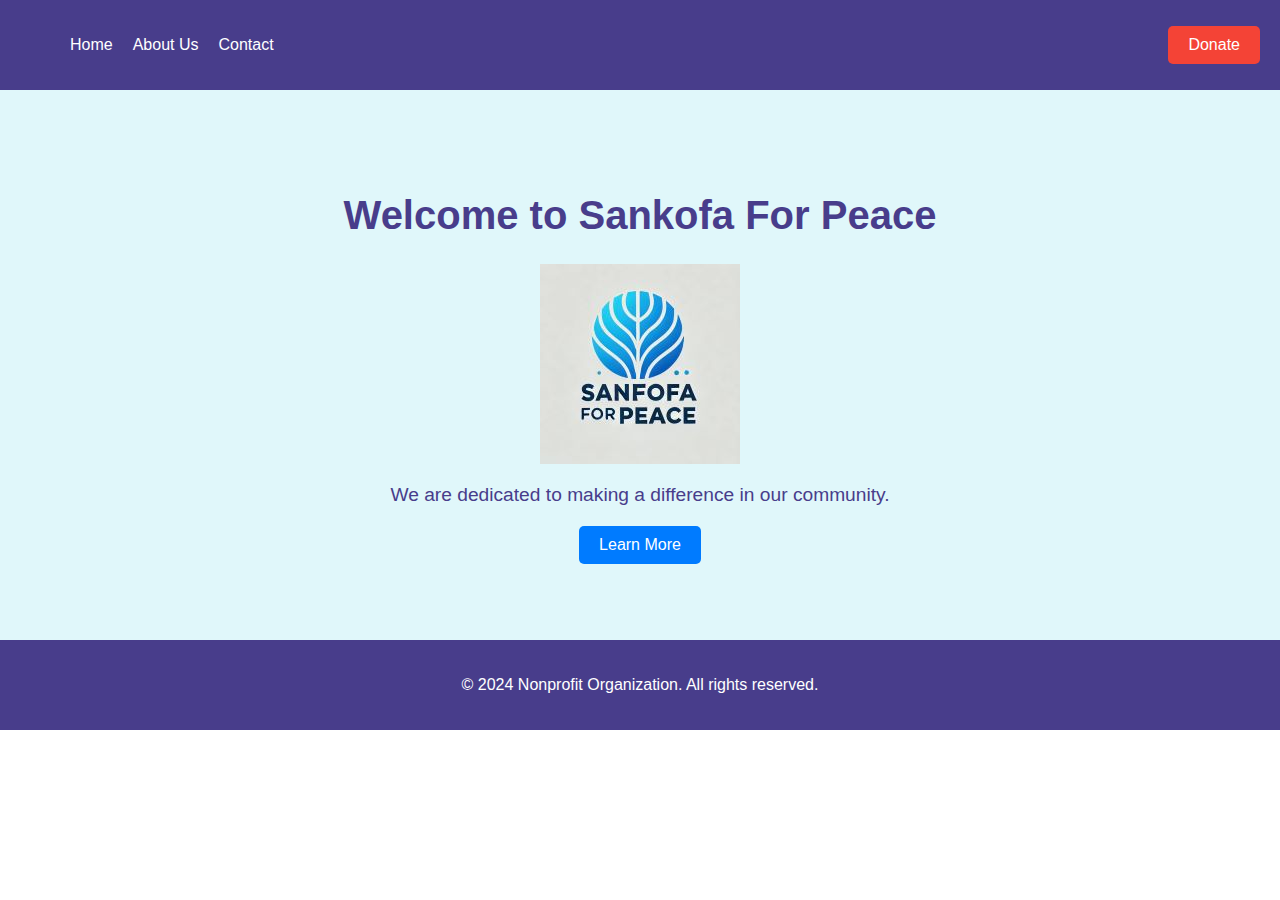
<file: index.html>
<!DOCTYPE html>
<html lang="en">
<head>
    <meta charset="UTF-8">
    <meta http-equiv="X-UA-Compatible" content="IE=edge">
    <meta name="viewport" content="width=device-width, initial-scale=1.0">
    <title>Nonprofit Organization</title>
    <link rel="stylesheet" href="styles.css">
</head>
<body>

    <!-- Navigation Bar -->
    <nav class="navbar">
        <ul class="nav-links">
            <li><a href="index.html">Home</a></li>
            <li><a href="about.html">About Us</a></li>
            <li><a href="contact.html">Contact</a></li>
        </ul>
        <a href="#" class="donate-button" id="donateButton">Donate</a>
    </nav>

    <!-- Main Content -->
    <header class="hero">
        <h1>Welcome to Sankofa For Peace</h1>
        <img src="logo.jpg">
        <p>We are dedicated to making a difference in our community.</p>
        <a href="about.html" class="btn">Learn More</a>
    </header>

    <footer>
        <p>&copy; 2024 Nonprofit Organization. All rights reserved.</p>
    </footer>

    <!-- PayPal Donate Button -->
    <script>
        document.getElementById('donateButton').addEventListener('click', function() {
            window.location.href = 'https://www.paypal.com/donate?hosted_button_id=YOUR_PAYPAL_BUTTON_ID';
        });
    </script>

</body>
</html>
</file>
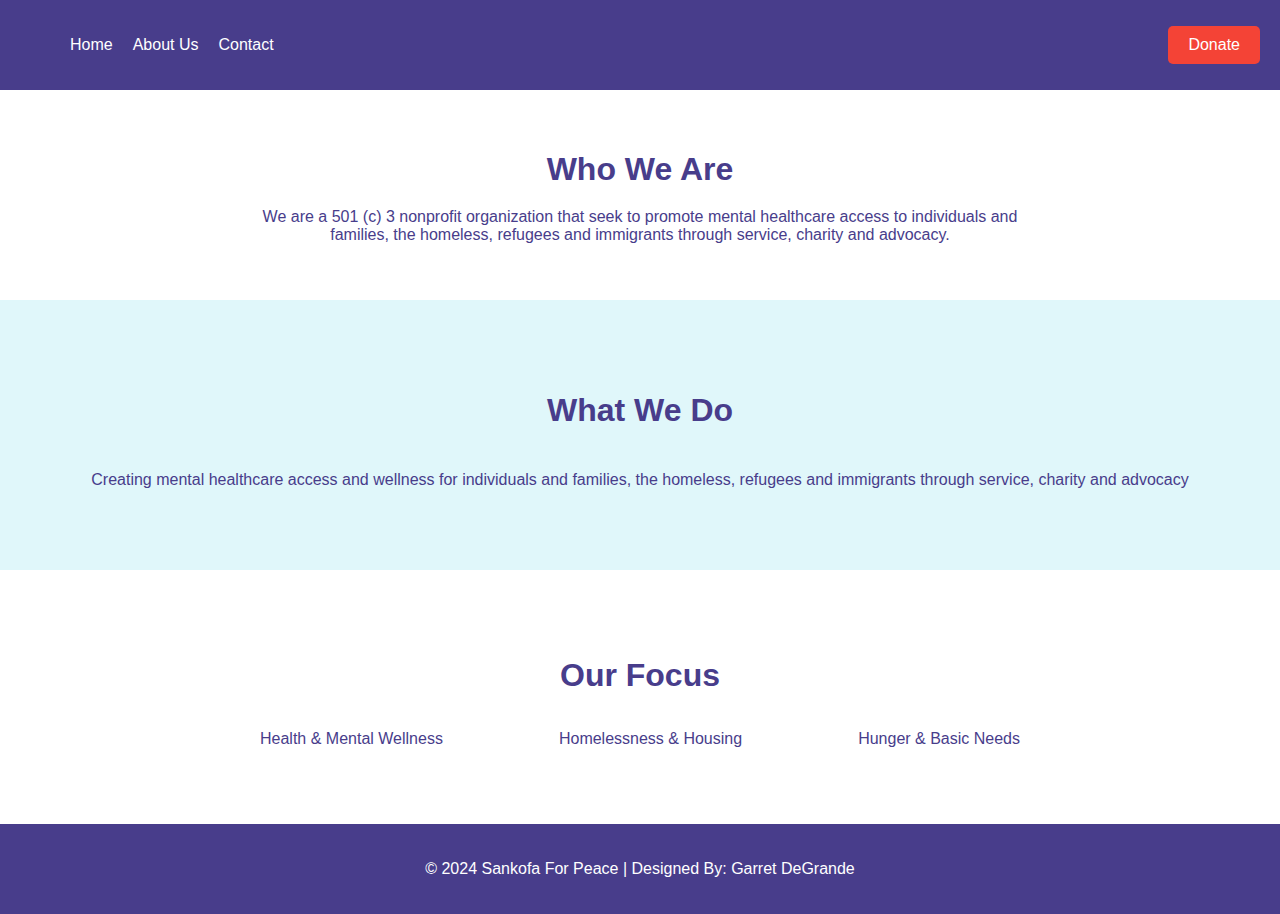
<file: about.html>
<!DOCTYPE html>
<html lang="en">
<head>
    <meta charset="UTF-8">
    <meta http-equiv="X-UA-Compatible" content="IE=edge">
    <meta name="viewport" content="width=device-width, initial-scale=1.0">
    <title>About Us - Nonprofit Organization</title>
    <link rel="stylesheet" href="styles.css">
</head>
<body>

    <!-- Navigation Bar -->
    <nav class="navbar">
        
        <ul class="nav-links">
            <li><a href="index.html">Home</a></li>
            <li><a href="about.html">About Us</a></li>
            <li><a href="contact.html">Contact</a></li>
        </ul>
        <a href="#" class="donate-button" id="donateButton">Donate</a>
    </nav>

    <!-- Main Content -->
    <section class="about">
        <h1>Who We Are</h1>
        <p>We are a 501 (c) 3 nonprofit organization that seek to promote mental healthcare access to individuals and families, the homeless, 
        refugees and immigrants through service, charity and advocacy.</p>

    </section>

    <section class="about2">
        
        <h2>What We Do</h2>
        <p>Creating mental healthcare access and wellness for individuals and families, the homeless, refugees and immigrants through service, charity and advocacy</p>

    </section>

    <section class="about">
        <div class="container">
        <div class="col-lg-4 spacing-left">
        <h2>Our Focus</h2>
    <div class="row flex-container">
        <p>Health & Mental Wellness</p>
        <p>Homelessness & Housing</p>
        <p>Hunger & Basic Needs</p>
        </div>
    </div>
</div>
    </section>

    <footer>
        <p>&copy; 2024 Sankofa For Peace | Designed By: Garret DeGrande</p>
    </footer>

    <!-- PayPal Donate Button -->
    <script>
        document.getElementById('donateButton').addEventListener('click', function() {
            window.location.href = 'https://www.paypal.com/donate?hosted_button_id=YOUR_PAYPAL_BUTTON_ID';
        });
    </script>

</body>
</html>
</file>
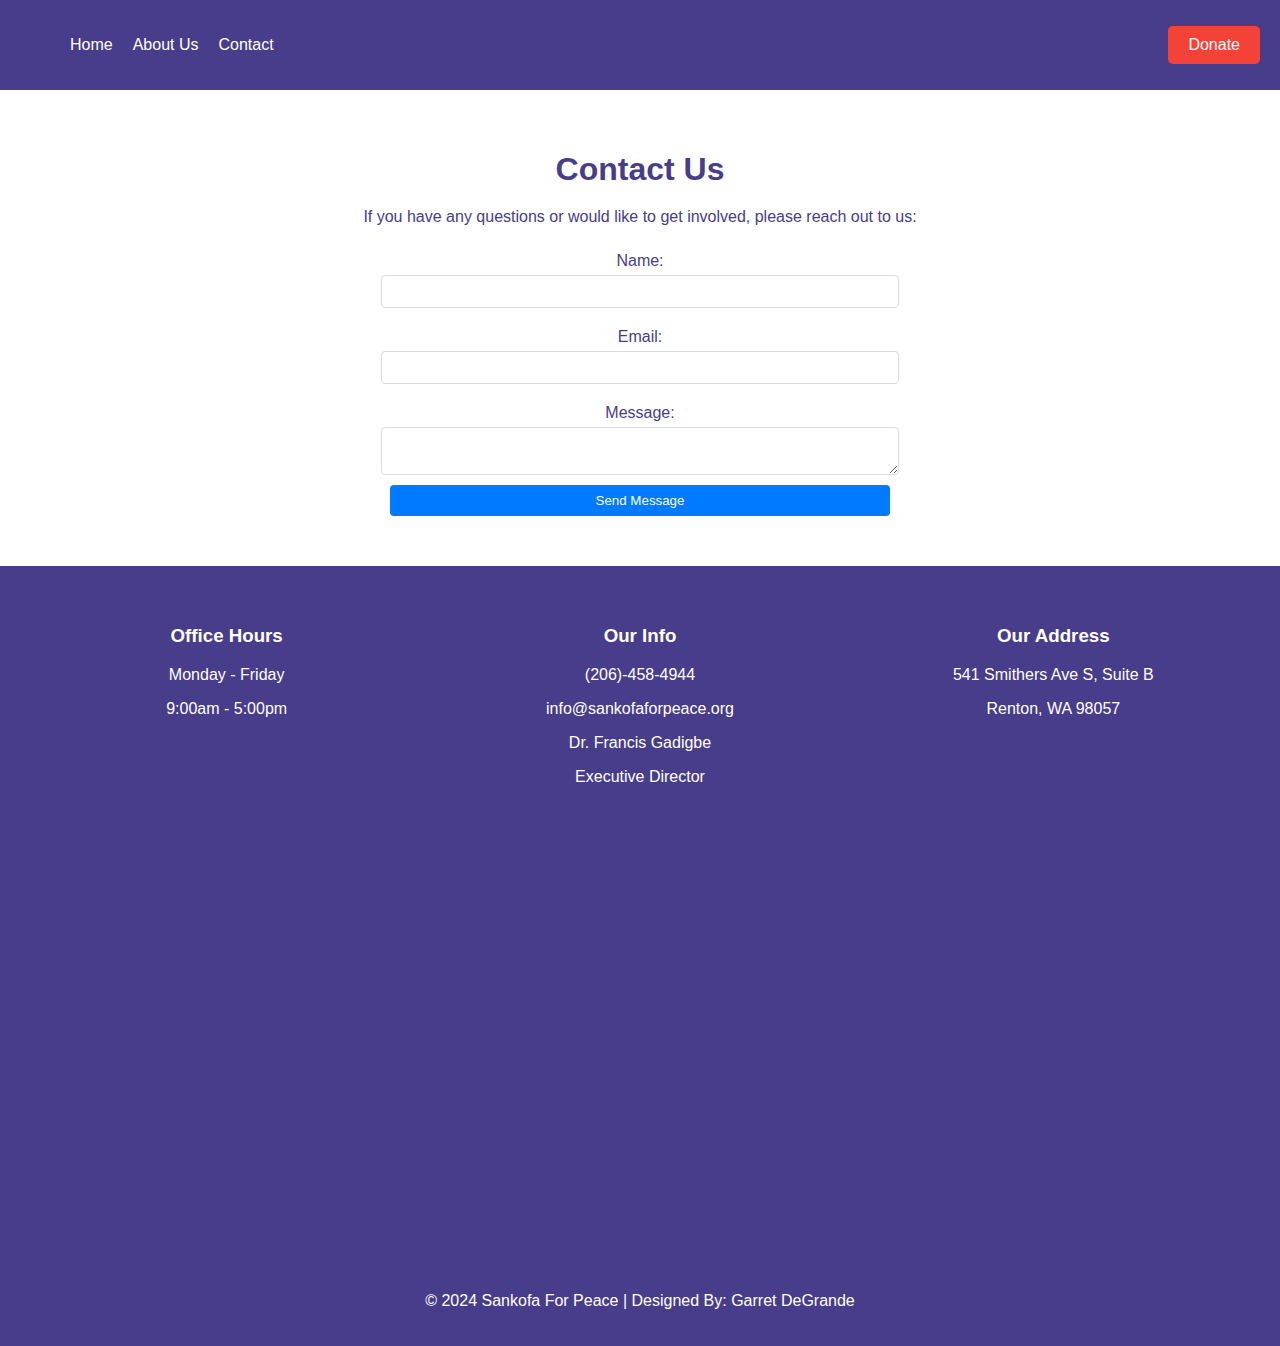
<file: contact.html>
<!DOCTYPE html>
<html lang="en">
<head>
    <meta charset="UTF-8">
    <meta http-equiv="X-UA-Compatible" content="IE=edge">
    <meta name="viewport" content="width=device-width, initial-scale=1.0">
    <title>Contact - Nonprofit Organization</title>
    <link rel="stylesheet" href="styles.css">
</head>
<body>

    <!-- Navigation Bar -->
    <nav class="navbar">
        <ul class="nav-links">
            <li><a href="index.html">Home</a></li>
            <li><a href="about.html">About Us</a></li>
            <li><a href="contact.html">Contact</a></li>
        </ul>
        <a href="#" class="donate-button" id="donateButton">Donate</a>
    </nav>

    <!-- Main Content -->
    <section class="contact">
        <h1>Contact Us</h1>
        <p>If you have any questions or would like to get involved, please reach out to us:</p>
        <form action="https://formsubmit.co/YOUR_EMAIL" method="POST">
            <label for="name">Name:</label>
            <input type="text" id="name" name="name" required>
            
            <label for="email">Email:</label>
            <input type="email" id="email" name="email" required>

            <label for="message">Message:</label>
            <textarea id="message" name="message" required></textarea>

            <input type="submit" value="Send Message">
        </form>
    </section>
<footer>
    <div class="container">
    <div class="row flex-container">
        <div class="col-lg-4 spacing-left space-below">
            <h3>Office Hours</h3>
            <p>Monday - Friday</p>
            <p>9:00am - 5:00pm</p>
        </div>
        <div class="col-lg-4 spacing-left">
            <h3>Our Info</h3>
            <p>(206)-458-4944</p>
            <p>info@sankofaforpeace.org</p>
            <p>Dr. Francis Gadigbe</p>
            <p>Executive Director</p>
        </div>
        <div class="col-lg-4 spacing-left">
            <h3>Our Address</h3>
            <p>541 Smithers Ave S, Suite B</p>
            <p>Renton, WA 98057</p>
        </div>
    </div>
</div>

    <div class="map">
        <iframe src="https://www.google.com/maps/embed?pb=!1m14!1m8!1m3!1d43148.02627029775!2d-122.209899!3d47.475269!3m2!1i1024!2i768!4f13.1!3m3!1m2!1s0x54905d52f2992143%3A0x9d5b80c15d309440!2s541%20Smithers%20Ave%20S%20b%2C%20Renton%2C%20WA%2098057!5e0!3m2!1sen!2sus!4v1725995068268!5m2!1sen!2sus" width="100%" height="450" style="border:0;" allowfullscreen></iframe>
    </div>
    <div class="copywrite container center-content">
        <div class="copywrite-left">
            <p>&copy; 2024 Sankofa For Peace | Designed By: Garret DeGrande</p>
        </div>
    </div>
</footer>


    <!-- PayPal Donate Button -->
    <script>
        document.getElementById('donateButton').addEventListener('click', function() {
            window.location.href = 'https://www.paypal.com/donate?hosted_button_id=YOUR_PAYPAL_BUTTON_ID';
        });
    </script>

</body>
</html>
</file>
<file: styles.css>
body {
    font-family: Arial, sans-serif;
    margin: 0;
    padding: 0;
    box-sizing: border-box;
    width: 100%;
}

.navbar {
    display: flex;
    justify-content: space-between;
    align-items: center;
    padding: 20px;
    background-color: #483D8B;
    color: #fff;
}

.nav-logo {
    font-size: 24px;
    color: #fff;
    text-decoration: none;
}

.nav-links {
    list-style: none;
    display: flex;
}

.nav-links li {
    margin: 0 10px;
}

.nav-links a {
    color: #fff;
    text-decoration: none;
}

.donate-button {
    background-color: #f44336;
    color: #fff;
    padding: 10px 20px;
    text-decoration: none;
    border-radius: 5px;
    cursor: pointer;
}

.hero {
    display: flex;
    flex-direction: column;
    justify-content: center;
    align-items: center;
    min-height: 550px;
    background: #e0f7fa;
    text-align: center;
    color: #483D8B;
}

.hero h1 {
    font-size: 2.5rem;
}

.hero p {
    font-size: 1.2rem;
    margin: 20px 0;
}

.hero .btn {
    background-color: #007bff;
    color: #fff;
    padding: 10px 20px;
    text-decoration: none;
    border-radius: 5px;
}

footer {
    text-align: center;
    padding: 20px;
    background-color: #483D8B;
    color: #fff;
}

.about, .contact {
    padding: 40px 20px;
    max-width: 800px;
    margin: 0 auto;
    text-align: center;
    color: #483D8B;
}

.about h1, .contact h1, .about h2 {
    font-size: 2rem;
    margin-bottom: 20px;
}

.about2 {
    display: flex;
    flex-direction: column;
    justify-content: center;
    align-items: center;
    height: 30vh;
    background: #e0f7fa;
    text-align: center;
    color: #483D8B;
}

.about2 h2{
    font-size: 2rem;
}

.contact form {
    display: flex;
    flex-direction: column;
    align-items: center;
}

.contact label {
    margin: 10px 0 5px;
    width: 100%;
    max-width: 500px;
}

.contact input, .contact textarea {
    width: 100%;
    max-width: 500px;
    padding: 8px;
    margin-bottom: 10px;
    border: 1px solid #ddd;
    border-radius: 4px;
}

.contact input[type="submit"] {
    background-color: #007bff;
    color: #fff;
    border: none;
    cursor: pointer;
}

.flex-container {
    display: flex; /* Enables flexbox on the row */
    justify-content: space-between; /* Distributes space between the columns */
    flex-wrap: wrap; /* Allows items to wrap onto the next line if needed */
}

.col-lg-4 {
    flex: 1; /* Each column takes equal space */
    min-width: 200px; /* Minimum width for responsiveness */
    margin: 10px; /* Adds some spacing between the columns */
}

.spacing-left {
    padding: 10px; /* Adds padding around the content */
}

.space-below {
    margin-bottom: 20px; /* Adds space below each column */
}


html, body {
    width: 100%;
    height: 100%;
    margin: 0;
}
.nav {
    text-align: right;
    height: 70px;
    line-height: 70px;
z-index: 100;
}
.menu {
    margin: 0 30px 0 0;
}
.menu a {
    clear: right;
    text-decoration: none;
    margin: 0 10px;
    line-height: 70px;
    text-transform: capitalize;
}
.white-menu a{
    color: white;
}

#toggle {
    display: none;
}
#toggle-auth {
    display: none;
}


@media only screen and (max-width: 500px) {
    label {
        display: block;
        cursor: pointer;
    }
    .menu {
        text-align: center;
        width: 100%;
        display: none;
    }
    .menu a {
        display: block;
        border-bottom: 1px solid #EAEAEB;
        margin: 0;
        text-transform: capitalize;
        color: black;
    }
    #toggle:checked + .menu {
        display: block;
        background-color: white;
        padding: 10px;
    }
    #toggle-auth:checked + .menu {
        display: block;
        background-color: white;
        padding: 10px;
    }
    
}
</file>
